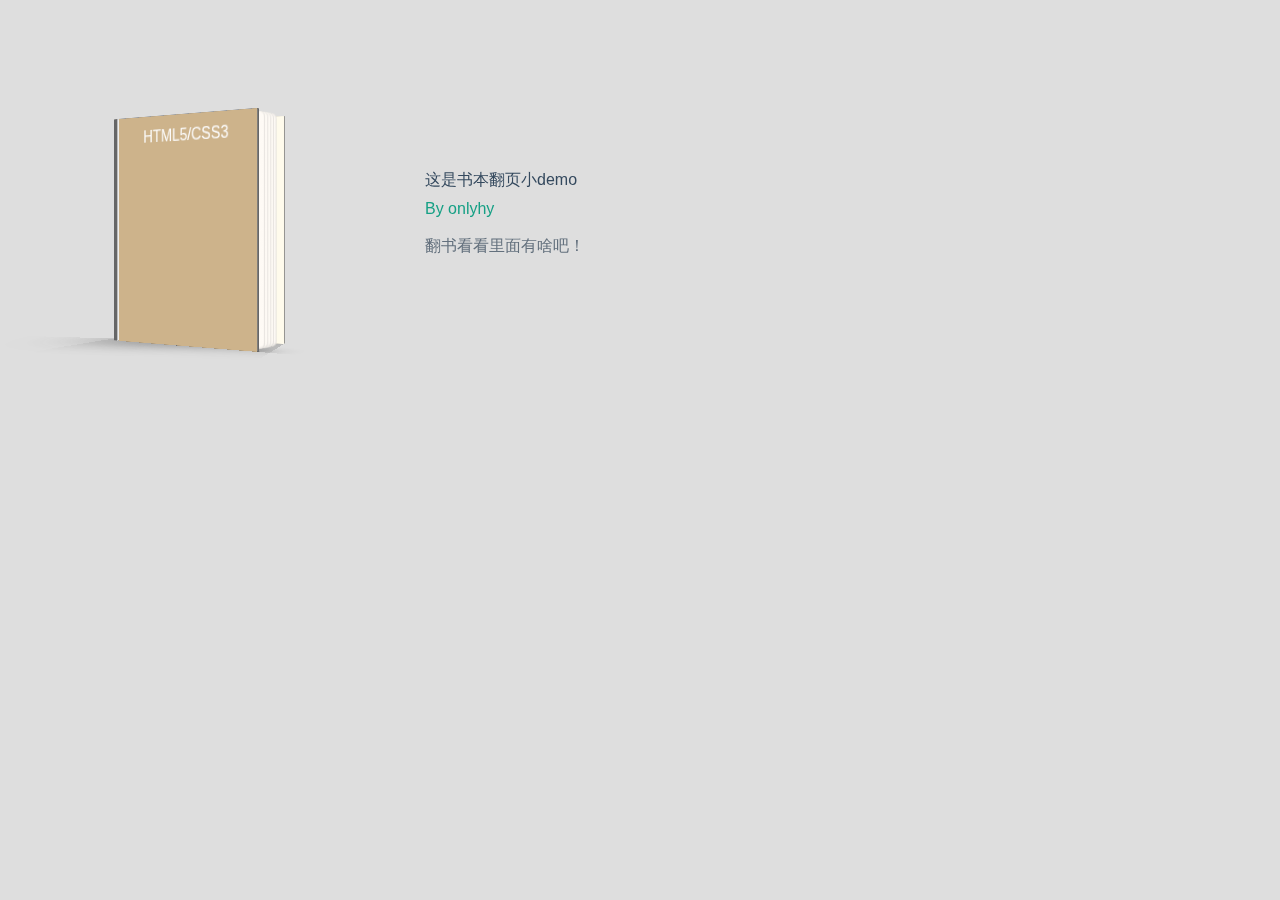
<file: book/index.html>
<!DOCTYPE html>
<html>
<head>
  <meta charset="UTF-8">
  <title>HTML5/CSS3书本翻页3D动画演示</title>
  <link rel="stylesheet" href="css/reset.css">
  <link rel="stylesheet" href="css/style.css" media="screen" type="text/css" />
</head>

<body>
  <div class="component">
	<ul class="align">
		<li>
		<!-- 文档中插图的对象 -->
		    <figure class='book'>
        	<!-- Front封面 -->
                <ul class='hardcover_front'>
			<li>
				<span>HTML5/CSS3</span>	
			</li>
			<li></li>
		</ul>
			    
			<!-- Pages 书内容页面 共5页 -->
				<ul class='page'>
					<li></li>
					<li>
					<a class="btn" href="https://github.com/onlyhy">点我！</a>
					</li>
					<li></li>
					<li></li>
					<li></li>
				</ul>

			<!-- Back 书底 -->
                <ul class='hardcover_back'>
					<li></li>
					<li></li>
				</ul>

			<!-- 书脊 -->
				<ul class='book_spine'>
			    <li></li>
				<li></li>
				</ul>

			<!-- 旁注 -->
			<!--"figcaption" 元素应该被置于 "figure" 元素的第一个或者最后一个位置   用于定义figure元素的标题-->
				<figcaption>
				<h1>这是书本翻页小demo</h1>
				
				<a class="ink" href="https://github.com/onlyhy">By onlyhy</a>
				<p>翻书看看里面有啥吧！</p>
				</figcaption>
			</figure>
		</li>
	</ul>
</div>

</body>

</html>
</file>
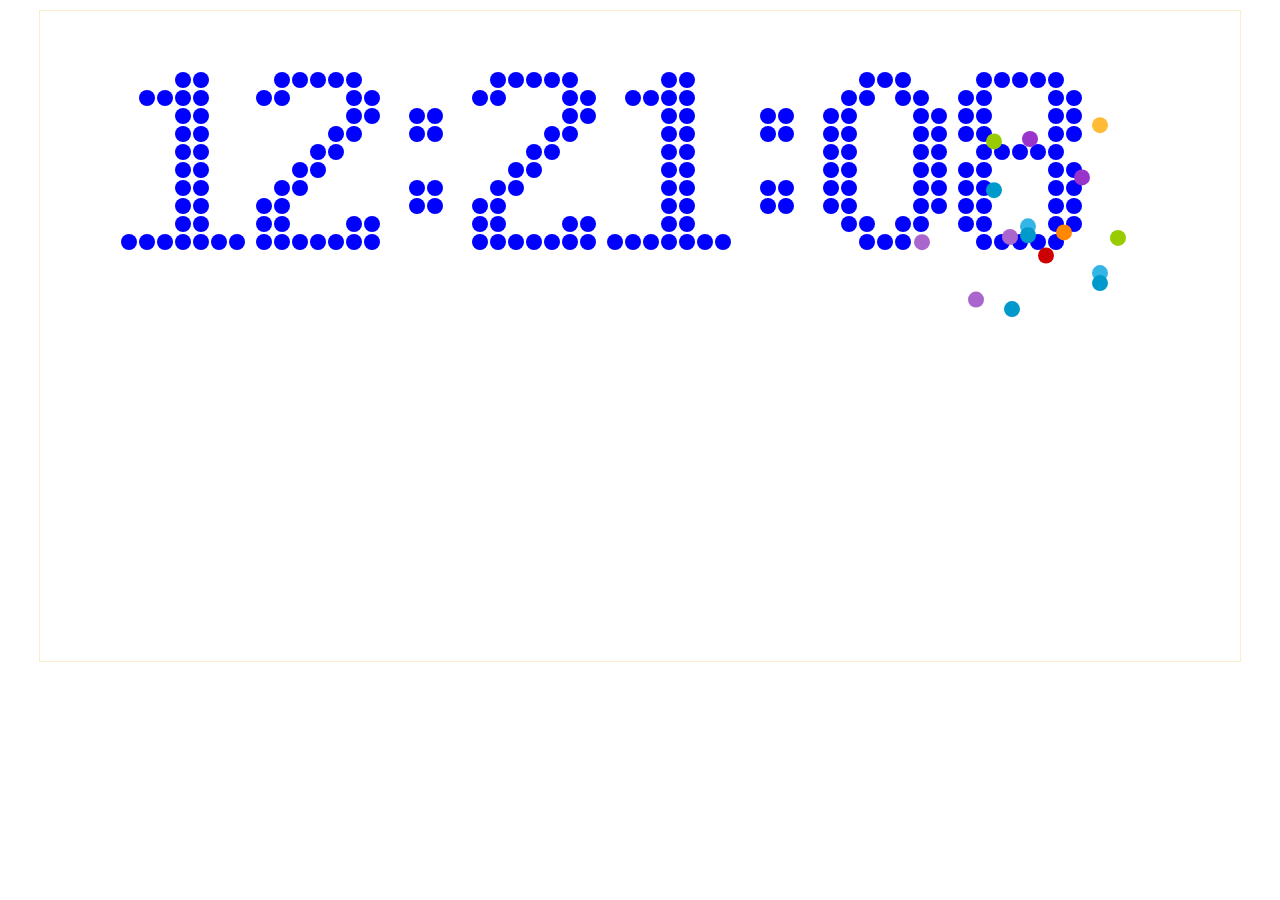
<file: canvas小球时钟倒数/index.html>
<!DOCTYPE html>
<html lang="en">
<head>
    <meta charset="UTF-8">
    <title>Title</title>
    <script type='text/javascript'src="digit.js"></script>
    <style>
        body{
            margin: 0;
            padding: 0;
        }
        canvas{
            display: block;
            margin: 10px auto;
            border: 1px solid blanchedalmond;
        }
    </style>
</head>
<body>
<canvas id="canvas" width="1200" height="650"></canvas>
<script type="text/javascript" src="digit.js"></script>
<script>
var WINDOW_WIDTH = 1200;
var WINDOW_HEIGHT = 650;
var RADIUS = 8;
var MARGIN_TOP = 60;
var MARGIN_LEFT = 80;
var FLASHTIME = 50;
var canvas = document.getElementById('canvas');
var context = canvas.getContext('2d');
var curTimeList = 0;
var nextTimeList = 0;
// 掉落小球对象数组
var fallBallsList = [];
window.onload = function(){
    var timer = setInterval(function(){
        render(context,MARGIN_LEFT,MARGIN_TOP,FLASHTIME);
        updateFallBalls(RADIUS);
        console.log(fallBallsList.length)
    },FLASHTIME)


};

function Ball(){
    //定义小球对象
    Ball.prototype.x = 0; // 小球x坐标
    Ball.prototype.y = 0; //  小球y坐标
    Ball.prototype.r = 8; // 小球半径
    Ball.prototype.color = 'blue';  // 小球颜色
    Ball.prototype.vx = 0; // 小球x方向的速度
    Ball.prototype.vy = 0; // 小球y方向的速度
    Ball.prototype.g = 0;  //  小球的y方向的加速度
    Ball.prototype.update = function(){ //  更新小球坐标以及小球的y方向的速度
        this.x += this.vx;
        this.y += this.vy;
        this.vy += this.g;
    }
}

    function render(context,x0,y0,flashtime){
        /* 本函数的作用:在画布上渲染小球
         * context: 画布对象
         * x0: 整个时间相对于画布左边缘的偏移
         * y0: 整个时间相对于画布上边缘的偏移
         * flashtime: 刷新时间
         */
        // 清空画布
        context.clearRect(0,0,1200,650);
        // 获取当前时间。并格式化。 如果是12:34:56  则输出[1,2,10,3,4,10,5,6]
        curTimeList = getDigitNumList(getTimeStr());
        // 获取下一次定时器运行时刻的时间，并格式化
        nextTimeList = getDigitNumList(getTimeStr(FLASHTIME));
        // 获取所有的小球对象的数组，包含表示时间的小球以及掉落小球。格式：[ball1,ball2,……,balln]
        var allballsList = getBallsList(digit,x0,y0);
        // 所有的小球对象数组，包含了表示时间的小球对象以及掉落小球对象

        for (var i in allballsList){
            context.beginPath();
            context.arc(allballsList[i].x,allballsList[i].y,allballsList[i].r,0,2*Math.PI);
            context.closePath();
            context.fillStyle = allballsList[i].color;
            context.fill();
            allballsList[i].update()

        }

    }

    function updateFallBalls(r){
        // 更新掉落小球对象数组，也就是使那些掉落到画布下边缘的小球能反弹上去 并 使离开画布的小球对象从数组中被删除，
        for(var n in fallBallsList){
            if(fallBallsList[n].y >= WINDOW_HEIGHT -r){
                fallBallsList[n].y = WINDOW_HEIGHT - r;
                fallBallsList[n].vy = fallBallsList[n].vy * -0.8
            }
        }

        var cnt = 0;
        for (var i in fallBallsList){
            if (fallBallsList[i].x + r > 0 && fallBallsList[i].x - r < WINDOW_WIDTH){
                fallBallsList[cnt++] = fallBallsList[i];
            }
        }
        fallBallsList.splice(cnt-1);

    }

    function getBallsList(digit,x0,y0){
        //  本函数的作用： 返回所有小球对象组成的数组
        if(curTimeList != nextTimeList){
            for (var n in nextTimeList){
                if(nextTimeList[n] != curTimeList[n]){
                    // 更新掉落小球对象组成的数组
                    fallBallsList = fallBallsList.concat(_GetOneDigitBallsList(digit[curTimeList[n]],n,x0,y0,RADIUS,true));

                }
            }
        }
        var ballsList = [];
        // 生成表示时间的小球对象组成的数组
        for(var i in curTimeList){
            ballsList = ballsList.concat(_GetOneDigitBallsList(digit[curTimeList[i]],i,x0,y0,RADIUS));
        }

        return ballsList.concat(fallBallsList)
    }



    function _GetOneDigitBallsList(list,position,leftOffset,topOffset,r,choice){
        /* 本函数的作用是：获取组成一个数字的小球对象数组。
         * list: 数组digit的某一项
         * position： 该数字在时间中的位置
         * r: 小球的半径
         * choice：若为true，则随机小球对象的颜色，速度以及加速度，也就是说，若为true生成的小球对象为掉落小球
         * 当时间是21:43:65秒时，如果我们想要得到组成数字3的小球列表,
         * 应该这样调用本函数：_GetOneDigitBallsList(digit[3],4,左偏移,右偏移,r)
         *
         */
        var ballsList = [];
        var x0 = 0;
        var y0 = 0;
        for(var i in list){
            y0 = topOffset + i*2*(r+1)+r+1;
            for (var j in list[i]){
                if(list[i][j] == 1){
                    if(position < 3){
                        x0 = leftOffset + position * 14 * (r+1)+ (r+1) *position + r+1 +j * 18
                    }else if(position < 6){
                        x0 = leftOffset + (position -1) *14*(r+1)+(r+1)*position + 8* (r+1) +r +1 +j * 18
                    }else {
                        x0 = leftOffset + (position-2)*14*(r+1)+ (r+1)*position + 16*(r+1) + r +1 +j * 18
                    }
                    ballsList.push(getOneBall(x0,y0,r,choice))
                }
            }
        }
        return ballsList
    }

    function getOneBall(x,y,r,random){
        /*
         * 返回一个小球对象
         * x: 小球圆心的x坐标
         * y: 小球圆心的y坐标
         * r: 小球的半径
         * random: 是否随机小球的速度，颜色以及加速度
         */
        var ball = new Ball();
        ball.x = x;
        ball.y = y;
        ball.r = r;
        if(random){
            ball.color = randomColor();
            ball.vx = randomV();
            ball.vy = randomV();
            ball.g = 1.5 + Math.random();
        }

        return ball
    }

    function getDigitNumList(timeStr){
        /* 返回当前时间字符所对应的digit项数组
         * 字符0-9分别对应着 digit 数组中的0-9索引项，而字符 ‘:’ 则对应着digit[10]
         */
        var digitList = [];
        for (var i in timeStr){
            if (timeStr[i] == ':'){
                var num = 10;
            }else{
                var num = parseInt(timeStr[i]);
            }
            digitList.push(num);
        }
        return digitList;
    }

    function getTimeStr(offset){
        var time = new Date();
        if(offset){
            time = new Date(time.getTime()+offset)
        }
        var hours = time.getHours()>9?time.getHours():'0'+time.getHours();
        var mins = time.getMinutes()>9?time.getMinutes():'0'+time.getMinutes();
        var seconds = time.getSeconds()>9?time.getSeconds():'0'+time.getSeconds();
        return hours + ':' + mins +':' + seconds;
    }

    function randomColor(){
        var colorList = ["#33B5E5", "#0099CC", "#AA66CC", "#9933CC", "#99CC00", "#669900", "#FFBB33", "#FF8800", "#FF4444", "#CC0000"];
        return colorList[Math.floor(Math.random()*colorList.length)]
    }

    function randomV(){
        return Math.pow( -1 , Math.ceil( Math.random()*1000 ) ) * 4
    }




</script>
</body>
</html>
</file>
<file: book/css/style.css>
/*screen电脑显示器*/
::before,
::after {
	content: "";
}

body {
	/*background: #deebef;*/
	background: #DEDEDE;
	color: #34495e;
	font-family: 'Lato', 'Arial', sans-serif;
	font-weight: 400;
	line-height: 1.2;
}

ul {
	margin: 0;
	padding: 0;
	list-style: none;
}

a {
	color: #2c3e50;
	text-decoration: none;
}

.btn {
	display: inline-block;
	text-transform: uppercase;
	border: 2px solid #2c3e50;
	margin-top: 100px; 
	font-size: 0.7em;
	font-weight: 700;
	padding: 0.1em 0.4em;
	text-align: center;
	-webkit-transition: color 0.3s, border-color 0.3s;
	-moz-transition: color 0.3s, border-color 0.3s;
	transition: color 0.3s, border-color 0.3s;/*指针放在button上显示的效果*/
}

.btn:hover {
	border-color: #16a085;
	color: #16a085;
}

/* basic grid, only for this demo */
/*ul*/
.align {
	clear: both;
	margin: 90px auto 20px;
	width: 100%;
	max-width: 1170px;
	text-align: center;
}

.align > li {
	width: 500px;
	min-height: 300px;
	display: inline-block;
	margin: 30px 20px 30px 0px;
	padding: 0 0 0 70px;
	vertical-align: top;/*把元素的顶端与行中最高元素的顶端对齐*/
	float: left;
}

/* ///////////////////////////////////////////////////

HARDCOVER
Table of Contents

1. container
2. background & color
3. opening cover, back cover and pages
4. position, transform y transition
5. events
6. Bonus
	- Cover design
	- Ribbon
	- Figcaption
7. mini-reset

/////////////////////////////////////////////////////*/

/*
	1. container
*/

.book {
	position: relative;
	width: 160px; 
	height: 220px;
	-webkit-perspective: 1000px;
	-moz-perspective: 1000px;
	perspective: 1000px;/*属性定义 3D 元素距视图的距离即设置元素被查看位置的视图  镜头到元素平面的距离*/
	-webkit-transform-style: preserve-3d;
	-moz-transform-style: preserve-3d;
	transform-style: preserve-3d;/*使被转换的子元素保留其 3D 转换*/
}

/*
	2. background & color
*/

/* HARDCOVER FRONT */
.hardcover_front li:first-child {
	background-color: #CDB38B;
	-webkit-backface-visibility: hidden;
	-moz-backface-visibility: hidden;
	backface-visibility: hidden; /* 隐藏被旋转的 div 元素的背面 */
}

/* reverse */
.hardcover_front li:last-child {
	background: #fffbec;
}

/* HARDCOVER BACK */
.hardcover_back li:first-child {
	background: #fffbec;
}

/* reverse */
.hardcover_back li:last-child {
	background: #fffbec;
}

.book_spine li:first-child {
	background: #eee;
}
.book_spine li:last-child {
	background: #333;
}

/* thickness of cover */

.hardcover_front li:first-child:after,
.hardcover_front li:first-child:before,
.hardcover_front li:last-child:after,
.hardcover_front li:last-child:before,
.hardcover_back li:first-child:after,
.hardcover_back li:first-child:before,
.hardcover_back li:last-child:after,
.hardcover_back li:last-child:before,
.book_spine li:first-child:after,
.book_spine li:first-child:before,
.book_spine li:last-child:after,
.book_spine li:last-child:before {
	background: #666;
}

/* page */

.page > li {
	background: -webkit-linear-gradient(left, #e1ddd8 0%, #fffbf6 100%);
	background: -moz-linear-gradient(left, #e1ddd8 0%, #fffbf6 100%);
	background: -ms-linear-gradient(left, #e1ddd8 0%, #fffbf6 100%);
	background: linear-gradient(left, #e1ddd8 0%, #fffbf6 100%);/*线性渐变效果*/
	box-shadow: inset 0px -1px 2px rgba(50, 50, 50, 0.1), inset -1px 0px 1px rgba(150, 150, 150, 0.2);/*向框添加阴影 改为内部阴影*/
	border-radius: 0px 5px 5px 0px;/*圆角边框*/
}

/*
	3. opening cover, back cover and pages
*/
/*封面与书底的旋转*/
.hardcover_front {
	-webkit-transform: rotateY(-34deg) translateZ(8px);
	-moz-transform: rotateY(-34deg) translateZ(8px);
	transform: rotateY(-34deg) translateZ(8px);/*旋转div元素  沿着Y轴旋转*/
	z-index: 100;
}

.hardcover_back {
	-webkit-transform: rotateY(-15deg) translateZ(-8px);
	-moz-transform: rotateY(-15deg) translateZ(-8px);
	transform: rotateY(-15deg) translateZ(-8px);
}
/*共5页内容页*/

.page li:nth-child(1) {
	-webkit-transform: rotateY(-28deg);
	-moz-transform: rotateY(-28deg);
	transform: rotateY(-28deg);
}

.page li:nth-child(2) {
	-webkit-transform: rotateY(-30deg);
	-moz-transform: rotateY(-30deg);
	transform: rotateY(-30deg);
}

.page li:nth-child(3) {
	-webkit-transform: rotateY(-32deg);
	-moz-transform: rotateY(-32deg);
	transform: rotateY(-32deg);
}

.page li:nth-child(4) {
	-webkit-transform: rotateY(-34deg);
	-moz-transform: rotateY(-34deg);
	transform: rotateY(-34deg);
}

.page li:nth-child(5) {
	-webkit-transform: rotateY(-36deg);
	-moz-transform: rotateY(-36deg);
	transform: rotateY(-36deg);
}

/*
	4. position, transform & transition
*/

.hardcover_front,
.hardcover_back,
.book_spine,
.hardcover_front li,
.hardcover_back li,
.book_spine li {
	position: absolute;
	top: 0;
	left: 0;
	width: 100%;
	height: 100%;
	-webkit-transform-style: preserve-3d;
	-moz-transform-style: preserve-3d;
	transform-style: preserve-3d;/*使被转换的子元素保留其 3D 转换*/
}

.hardcover_front,
.hardcover_back {
	-webkit-transform-origin: 0% 100%;
	-moz-transform-origin: 0% 100%;
	transform-origin: 0% 100%;/*设置旋转元素的基点位置  x轴与y轴位置*/
}

.hardcover_front {
	-webkit-transition: all 0.8s ease, z-index 0.6s;
	-moz-transition: all 0.8s ease, z-index 0.6s;
	transition: all 0.8s ease, z-index 0.6s;/*指针放上去的效果 ease逐渐慢下来*/
}

/* HARDCOVER front */
.hardcover_front li:first-child {
	cursor: default;
	-webkit-user-select: none;
	-moz-user-select: none;
	user-select: none;/*是否允许用户选中文本*/
	-webkit-transform: translateZ(2px);
	-moz-transform: translateZ(2px);
	transform: translateZ(2px);
}

.hardcover_front li:last-child {
	-webkit-transform: rotateY(180deg) translateZ(2px);
	-moz-transform: rotateY(180deg) translateZ(2px);
	transform: rotateY(180deg) translateZ(2px);
}

/* HARDCOVER back */
.hardcover_back li:first-child {
	-webkit-transform: translateZ(2px);
	-moz-transform: translateZ(2px);
	transform: translateZ(2px);
}

.hardcover_back li:last-child {
	-webkit-transform: translateZ(-2px);
	-moz-transform: translateZ(-2px);
	transform: translateZ(-2px);
}

/* thickness of cover */
.hardcover_front li:first-child:after,
.hardcover_front li:first-child:before,
.hardcover_front li:last-child:after,
.hardcover_front li:last-child:before,
.hardcover_back li:first-child:after,
.hardcover_back li:first-child:before,
.hardcover_back li:last-child:after,
.hardcover_back li:last-child:before,
.book_spine li:first-child:after,
.book_spine li:first-child:before,
.book_spine li:last-child:after,
.book_spine li:last-child:before {
	position: absolute;
	top: 0;
	left: 0;
}

/* HARDCOVER front */
.hardcover_front li:first-child:after,
.hardcover_front li:first-child:before {
	width: 4px;
	height: 100%;
}

.hardcover_front li:first-child:after {
	-webkit-transform: rotateY(90deg) translateZ(-2px) translateX(2px);
	-moz-transform: rotateY(90deg) translateZ(-2px) translateX(2px);
	transform: rotateY(90deg) translateZ(-2px) translateX(2px);
}

/*设置封面那条线*/
.hardcover_front li:first-child:before {
	-webkit-transform: rotateY(90deg) translateZ(158px) translateX(2px);
	-moz-transform: rotateY(90deg) translateZ(158px) translateX(2px);
	transform: rotateY(90deg) translateZ(158px) translateX(2px);
}

/*书下的阴影*/
.hardcover_front li:last-child:after,
.hardcover_front li:last-child:before {
	width: 4px;
	height: 160px;
}

.hardcover_front li:last-child:after {
	-webkit-transform: rotateX(90deg) rotateZ(90deg) translateZ(80px) translateX(-2px) translateY(-78px);
	-moz-transform: rotateX(90deg) rotateZ(90deg) translateZ(80px) translateX(-2px) translateY(-78px);
	transform: rotateX(90deg) rotateZ(90deg) translateZ(80px) translateX(-2px) translateY(-78px);
}
.hardcover_front li:last-child:before {
	box-shadow: 0px 0px 30px 5px #333;
	-webkit-transform: rotateX(90deg) rotateZ(90deg) translateZ(-140px) translateX(-2px) translateY(-78px);
	-moz-transform: rotateX(90deg) rotateZ(90deg) translateZ(-140px) translateX(-2px) translateY(-78px);
	transform: rotateX(90deg) rotateZ(90deg) translateZ(-140px) translateX(-2px) translateY(-78px);
}

/* thickness of cover*/ 

.hardcover_back li:first-child:after,
.hardcover_back li:first-child:before {
	width: 4px;
	height: 100%;
}

.hardcover_back li:first-child:after {
	-webkit-transform: rotateY(90deg) translateZ(-2px) translateX(2px);
	-moz-transform: rotateY(90deg) translateZ(-2px) translateX(2px);
	transform: rotateY(90deg) translateZ(-2px) translateX(2px);
}
.hardcover_back li:first-child:before {
	-webkit-transform: rotateY(90deg) translateZ(158px) translateX(2px);
	-moz-transform: rotateY(90deg) translateZ(158px) translateX(2px);
	transform: rotateY(90deg) translateZ(158px) translateX(2px);
}

.hardcover_back li:last-child:after,
.hardcover_back li:last-child:before {
	width: 4px;
	height: 160px;
}

.hardcover_back li:last-child:after {
	-webkit-transform: rotateX(90deg) rotateZ(90deg) translateZ(80px) translateX(2px) translateY(-78px);
	-moz-transform: rotateX(90deg) rotateZ(90deg) translateZ(80px) translateX(2px) translateY(-78px);
	transform: rotateX(90deg) rotateZ(90deg) translateZ(80px) translateX(2px) translateY(-78px);
}

.hardcover_back li:last-child:before {
	box-shadow: 10px -1px 80px 20px #666;
	-webkit-transform: rotateX(90deg) rotateZ(90deg) translateZ(-140px) translateX(2px) translateY(-78px);
	-moz-transform: rotateX(90deg) rotateZ(90deg) translateZ(-140px) translateX(2px) translateY(-78px);
	transform: rotateX(90deg) rotateZ(90deg) translateZ(-140px) translateX(2px) translateY(-78px);
}

/* BOOK SPINE */
.book_spine {
	-webkit-transform: rotateY(60deg) translateX(-5px) translateZ(-12px);
	-moz-transform: rotateY(60deg) translateX(-5px) translateZ(-12px);
	transform: rotateY(60deg) translateX(-5px) translateZ(-12px);
	width: 16px;
	z-index: 0;
}

.book_spine li:first-child {
	-webkit-transform: translateZ(2px);
	-moz-transform: translateZ(2px);
	transform: translateZ(2px);
}

.book_spine li:last-child {
	-webkit-transform: translateZ(-2px);
	-moz-transform: translateZ(-2px);
	transform: translateZ(-2px);
}

/* thickness of book spine */
.book_spine li:first-child:after,
.book_spine li:first-child:before {
	width: 4px;
	height: 100%;
}

.book_spine li:first-child:after {
	-webkit-transform: rotateY(90deg) translateZ(-2px) translateX(2px);
	-moz-transform: rotateY(90deg) translateZ(-2px) translateX(2px);
	transform: rotateY(90deg) translateZ(-2px) translateX(2px);
}

.book_spine li:first-child:before {
	-webkit-transform: rotateY(-90deg) translateZ(-12px);
	-moz-transform: rotateY(-90deg) translateZ(-12px);
	transform: rotateY(-90deg) translateZ(-12px);
}

.book_spine li:last-child:after,
.book_spine li:last-child:before {
	width: 4px;
	height: 16px;
}

.book_spine li:last-child:after {
	-webkit-transform: rotateX(90deg) rotateZ(90deg) translateZ(8px) translateX(2px) translateY(-6px);
	-moz-transform: rotateX(90deg) rotateZ(90deg) translateZ(8px) translateX(2px) translateY(-6px);
	transform: rotateX(90deg) rotateZ(90deg) translateZ(8px) translateX(2px) translateY(-6px);
}

.book_spine li:last-child:before {
	box-shadow: 5px -1px 100px 40px rgba(0, 0, 0, 0.2);
	-webkit-transform: rotateX(90deg) rotateZ(90deg) translateZ(-210px) translateX(2px) translateY(-6px);
	-moz-transform: rotateX(90deg) rotateZ(90deg) translateZ(-210px) translateX(2px) translateY(-6px);
	transform: rotateX(90deg) rotateZ(90deg) translateZ(-210px) translateX(2px) translateY(-6px);
}

.page,
.page > li {
	position: absolute;
	top: 0;
	left: 0;
	-webkit-transform-style: preserve-3d;
	-moz-transform-style: preserve-3d;
	transform-style: preserve-3d;
}

.page {
	width: 100%;
	height: 98%;
	top: 1%;
	left: 3%;
	z-index: 10;
}

.page > li {
	width: 100%;
	height: 100%;
	-webkit-transform-origin: left center;
	-moz-transform-origin: left center;
	transform-origin: left center;/*旋转元素的基点位置*/

	-webkit-transition-property: transform;
	-moz-transition-property: transform;
	transition-property: transform;/*把鼠标指针放到元素上，会产生带有平滑改变元素宽度的过渡效果*/

	-webkit-transition-timing-function: ease;
	-moz-transition-timing-function: ease;
	transition-timing-function: ease;/*以相同的速度从开始到结束的过渡效果  ease逐渐变慢*/
}

.page > li:nth-child(1) {
	-webkit-transition-duration: 0.6s;
	-moz-transition-duration: 0.6s;
	transition-duration: 0.6s;/*过渡效果持续时间*/
}

.page > li:nth-child(2) {
	-webkit-transition-duration: 0.6s;
	-moz-transition-duration: 0.6s;
	transition-duration: 0.6s;
}

.page > li:nth-child(3) {
	-webkit-transition-duration: 0.4s;
	-moz-transition-duration: 0.4s;
	transition-duration: 0.4s;
}

.page > li:nth-child(4) {
	-webkit-transition-duration: 0.5s;
	-moz-transition-duration: 0.5s;
	transition-duration: 0.5s;
}

.page > li:nth-child(5) {
	-webkit-transition-duration: 0.6s;
	-moz-transition-duration: 0.6s;
	transition-duration: 0.6s;
}

/*
	5. events
*/
/*鼠标滑过的事件*/
.book:hover > .hardcover_front {
	-webkit-transform: rotateY(-145deg) translateZ(0);
	-moz-transform: rotateY(-145deg) translateZ(0);
	transform: rotateY(-145deg) translateZ(0);
	z-index: 0;
}

.book:hover > .page li:nth-child(1) {
	-webkit-transform: rotateY(-30deg);
	-moz-transform: rotateY(-30deg);
	transform: rotateY(-30deg);

	-webkit-transition-duration: 1.5s;
	-moz-transition-duration: 1.5s;
	transition-duration: 1.5s;
}

.book:hover > .page li:nth-child(2) {
	-webkit-transform: rotateY(-35deg);
	-moz-transform: rotateY(-35deg);
	transform: rotateY(-35deg);

	-webkit-transition-duration: 1.8s;
	-moz-transition-duration: 1.8s;
	transition-duration: 1.8s;
}

.book:hover > .page li:nth-child(3) {
	-webkit-transform: rotateY(-118deg);
	-moz-transform: rotateY(-118deg);
	transform: rotateY(-118deg);

	-webkit-transition-duration: 1.6s;
	-moz-transition-duration: 1.6s;
	transition-duration: 1.6s;
}

.book:hover > .page li:nth-child(4) {
	-webkit-transform: rotateY(-130deg);
	-moz-transform: rotateY(-130deg);
	transform: rotateY(-130deg);

	-webkit-transition-duration: 1.4s;
	-moz-transition-duration: 1.4s;
	transition-duration: 1.4s;
}

.book:hover > .page li:nth-child(5) {
	-webkit-transform: rotateY(-140deg);
	-moz-transform: rotateY(-140deg);
	transform: rotateY(-140deg);

	-webkit-transition-duration: 1.2s;
	-moz-transition-duration: 1.2s;
	transition-duration: 1.2s;
}

/*
	6. Bonus
*/

/* cover CSS */


/* figcaption */

figcaption {
	padding-left: 40px;
	padding-top: 50px;
	text-align: left;
	position: absolute;
	top: 0%;
	left: 260px;
	width: 310px;
}

figcaption h1 {
	margin: 0;
}
.hardcover_front span {
	color: #FCFCFC;
	padding: 0.6em 0 1em 0;
	display: block;
}

figcaption span {
	color: #16a085;
	padding: 0.6em 0 1em 0;
	display: block;
}
.ink{
	color: #16a085;
	padding: 0.6em 0 1em 0;
	display: block;
}
figcaption p {
	color: #63707d;
	line-height: 1.5;
}

/* Media Queries */
@media screen and (max-width: 37.8125em) {
	.align > li {
		width: 100%;
		min-height: 440px;
		height: auto;
		padding: 0;
		margin: 0 0 30px 0;
	}

	.book {
		margin: 0 auto;
	}

	figcaption {
		text-align: center;
		width: 320px;
		top: 250px;
		padding-left: 0;
		left: -80px;
		font-size: 90%;
	}
}
</file>
